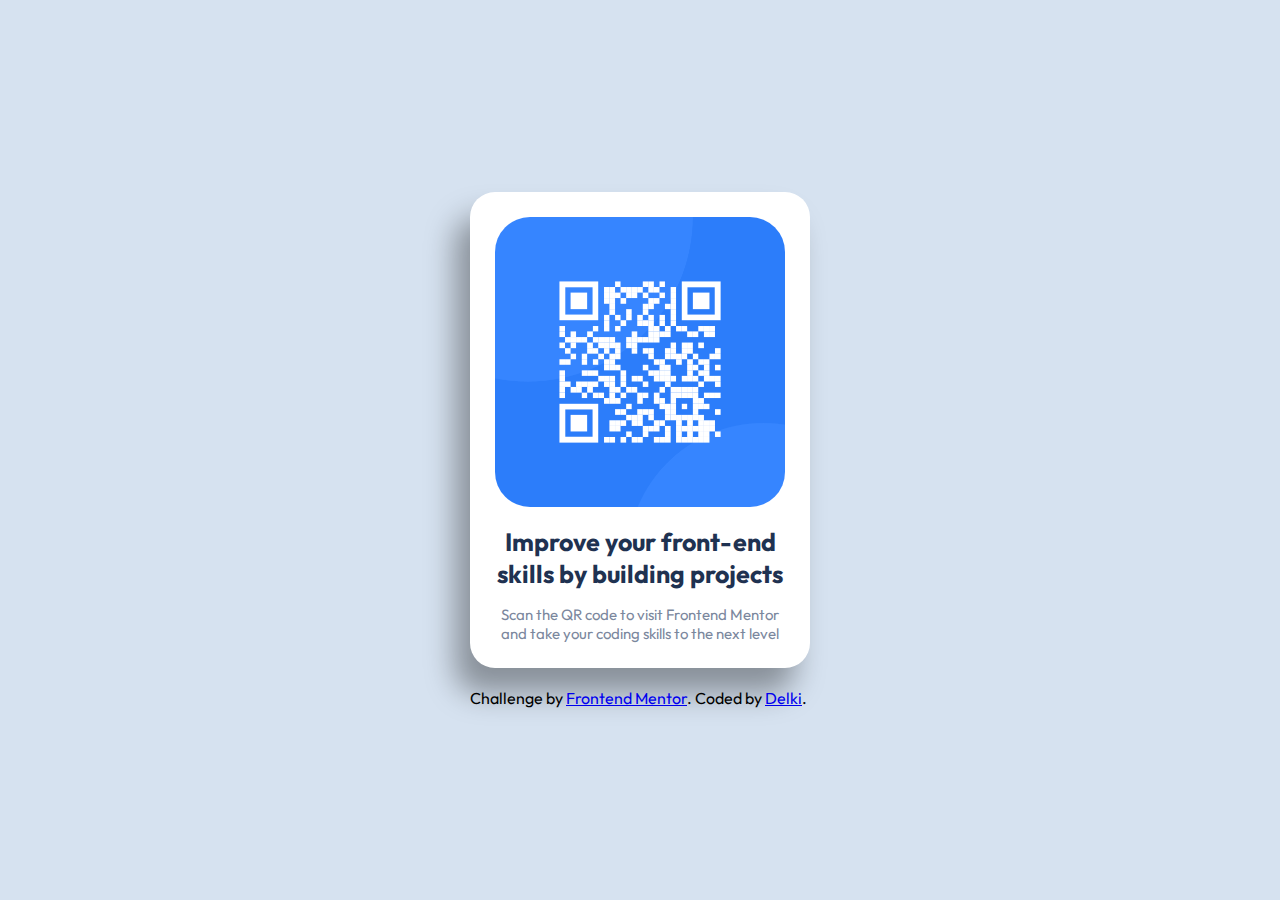
<file: index.html>
<!DOCTYPE html>
<html lang="pt-BR">
<head>
      <meta charset="UTF-8">
      <meta http-equiv="X-UA-Compatible" content="IE=edge">
      <meta name="viewport" content="width=device-width, initial-scale=1.0">
      <link rel="shortcut icon" type="image/x-icon" href="images/favicon-32x32.png">
      <link rel="stylesheet" href="./qr-code-component-main/style.css">
      <title>QRcode - Component - Front-End Mentor</title>
</head>
<body>
  <main>

      <header class="content">

      
          <img src="./qr-code-component-main/images/image-qr-code.png" alt="QRcode - imagem">
        

        <div class="text">
          <h1>Improve your front-end skills by building projects</h1>
          <p>Scan the QR code to visit Frontend Mentor and take your coding skills to the next level</p>
        </div>

      </header>
<br>
      <div class="att">
        Challenge by <a href="https://www.frontendmentor.io?ref=challenge" target="_blank">Frontend Mentor</a>. 
        Coded by <a href="https://github.com/delkiil">Delki</a>.
      </div>
  </main>
</body>
</html>
</file>
<file: qr-code-component-main/style.css>
@charset "UTF-8";
@import url("https://fonts.googleapis.com/css2?family=Outfit:wght@100;200;300;400;500;600;700;800;900&display=swap");

* {
    margin: 0;
    padding: 0;
    box-sizing: border-box;
}

body {
    display: flex;
    font-family: "Outfit", sans-serif;
    background-color: hsl(212, 45%, 89%);
    position: absolute;
    flex-direction: column;
    justify-content: center;
    align-items: center;
    min-height: 100vh;
    min-width: 100vw;
}

.content {
    padding: 25px;
    width: 340px;
    text-align: center;
    border-radius: 25px;
    background-color: #fff;
    box-shadow: -15px 25px 30px rgba(0, 0, 0, 0.363);
    transition: 2s all;
    animation: floating 7s ease-in-out infinite;
}

img {
    border-radius: 35px;
    max-width: 290px;
}

h1 {
    font-size: 25px;
    font-weight: 700;
    margin: 15px 0;
    color: hsl(218, 44%, 22%);
}

p {
    font-size: 15px;
    font-weight: 400;
    color: hsl(220, 15%, 55%);
}




/* animação de fato (deixei no final para o código não ficar poluído)*/

.content:hover {
    scale: 1.07;
}

@keyframes floating {
    0% {
        transform: translateY(0px);
        rotate: (0);
    }

    50% {
        transform: translateY(-50px) rotate(0deg);
    }

    100% {
        transform: translateY(0px) rotate(0deg);
    }
}
</file>
